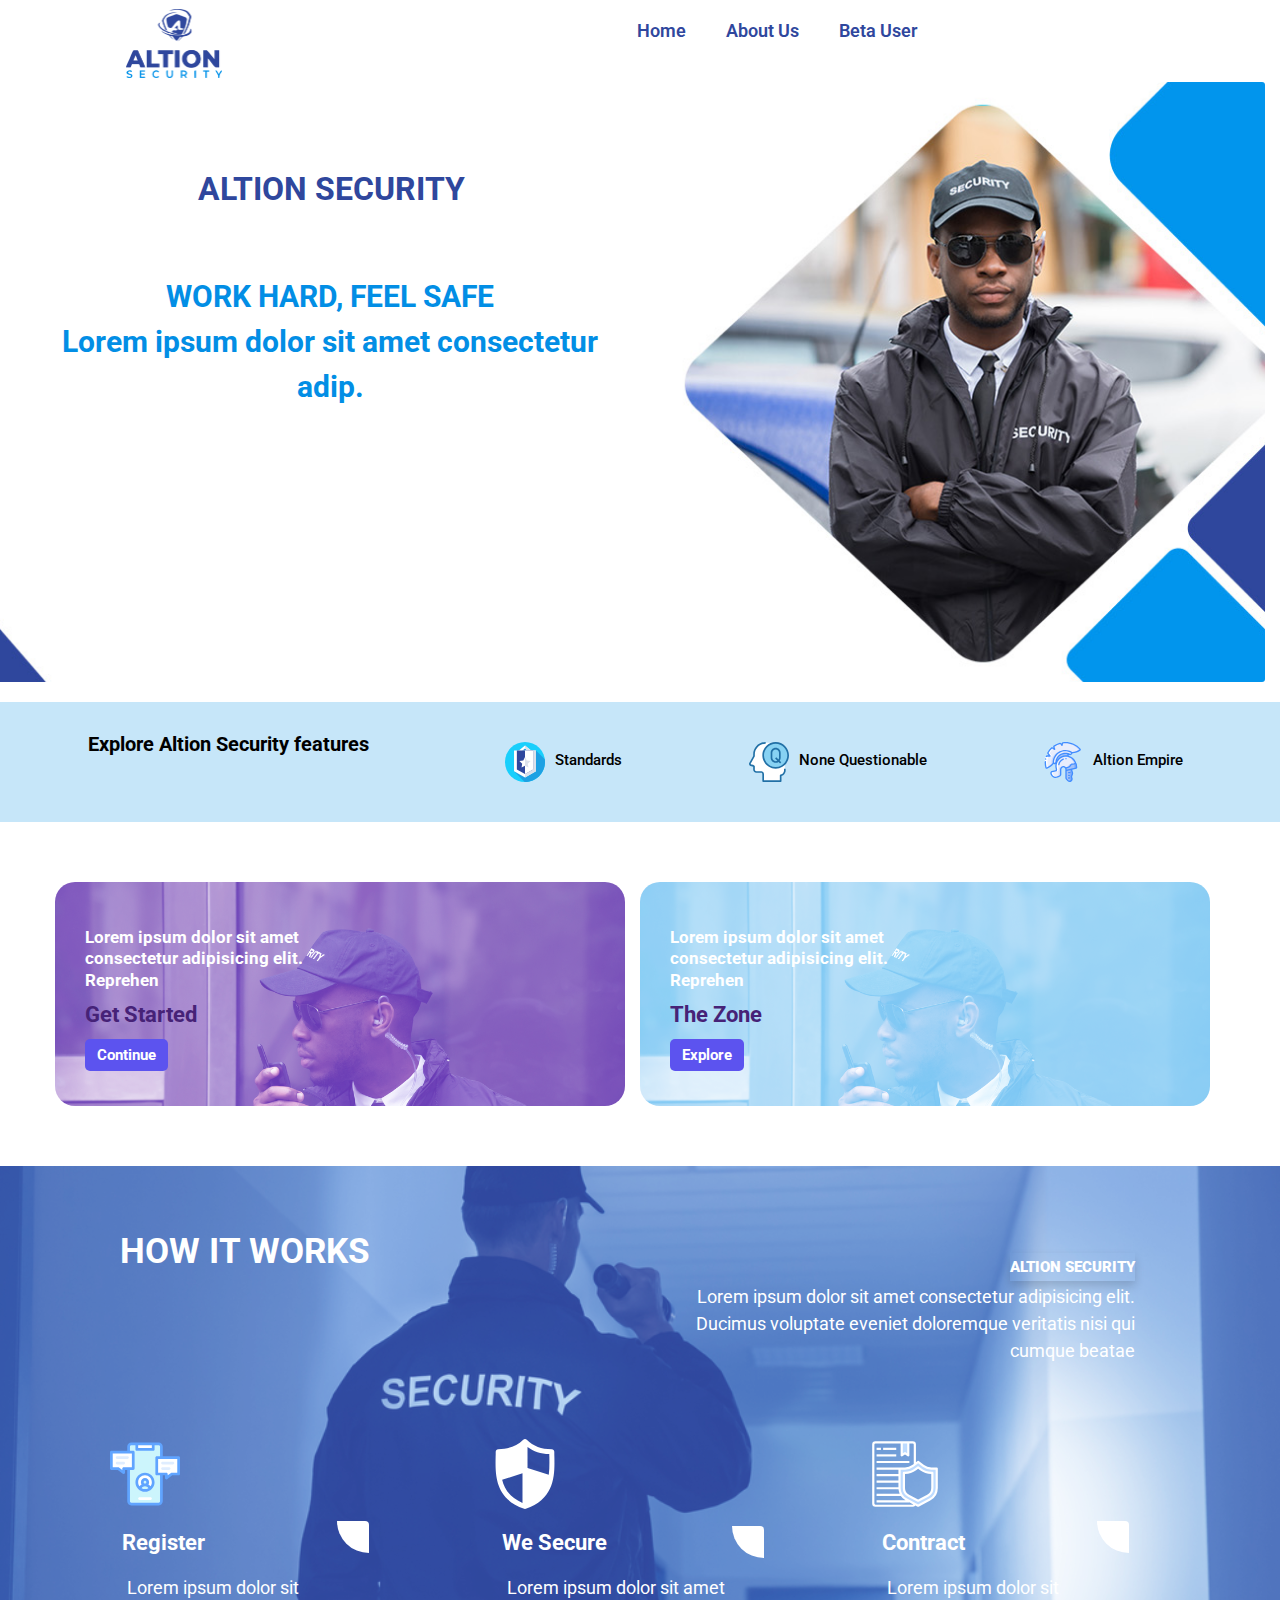
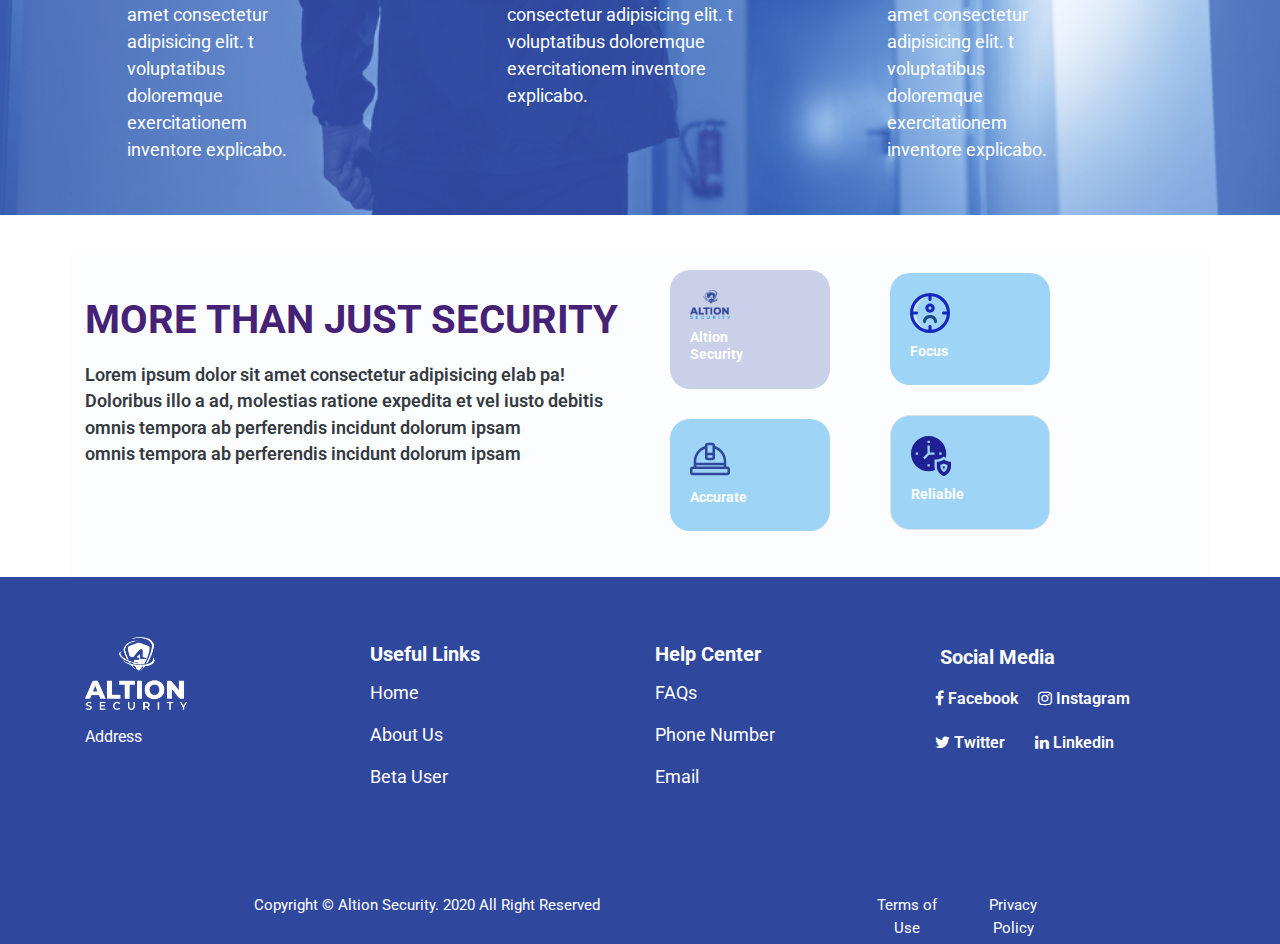
<file: altion/index.html>
<!doctype html>
<html lang="en">
<meta http-equiv="content-type" content="text/html;charset=UTF-8" />
<head>
    <meta charset="utf-8">
    <meta http-equiv="X-UA-Compatible" content="IE=edge">
    <meta name="viewport" content="width=device-width, initial-scale=1">
     
    
    <link href="assets/css/bootstrap.min.css" rel="stylesheet">
    <link href="assets/css/bootstrap-theme.min.css" rel="stylesheet">
    <link href="https://fonts.googleapis.com/css2?family=Roboto&amp;display=swap" rel="stylesheet">
    <link href="assets/css/home.css" rel="stylesheet">
    <link rel="stylesheet" href="https://stackpath.bootstrapcdn.com/font-awesome/4.7.0/css/font-awesome.min.css"
      integrity="sha384-wvfXpqpZZVQGK6TAh5PVlGOfQNHSoD2xbE+QkPxCAFlNEevoEH3Sl0sibVcOQVnN" crossorigin="anonymous">
    <link rel="stylesheet" href="https://stackpath.bootstrapcdn.com/bootstrap/4.5.2/css/bootstrap.min.css" integrity="sha384-JcKb8q3iqJ61gNV9KGb8thSsNjpSL0n8PARn9HuZOnIxN0hoP+VmmDGMN5t9UJ0Z" crossorigin="anonymous">
  </head>

  <body>
    <div class="container">
      <div class="row">
<nav class="navbar navbar-expand-lg navbar-light   rounded-0"style="background-color: #ffffff;">
  <a class="navbar-brand col-lg-5 ml-5 d-none d-lg-block col-m-lg-4" href="index.html"><img src="./assets/images/logo.png" alt="logo" class="img-fluid "  width="22%"/></a>
  <div class="row">
    <div class="col-5 d-lg-none col-sm-4 ">
      <img src="./assets/images/logo.png" alt="logo" class="img-fluid " width="70%" />
      </div>
  <div class="col-7  text-right col-lg-none col-sm-4 d-md-block float-right" style="padding-top: 5%;">
  <button class="navbar-toggle border" style="width: 20%; height: 60%; color:#2F479D!important;" type="button" data-toggle="collapse" data-target="#navbarNav" aria-controls="navbarNav"
    aria-expanded="false" aria-label="Toggle navigation">
    <span class="navbar-toggler-icon"></span>
  </button>
  </div>
    </div>
  <div class="collapse navbar-collapse col-lg-8 " id="navbarNav">
    <ul class="navbar-nav col-md-6 col-lg-8 py-0" style="font-size: 16px!important;">
      <li class="nav-item active ">
        <a class="nav-link ml-5  " href="#"  style="color: #2F479D;font-size: 18px!important; font-weight: 600">Home <span class="sr-only">(current)</span></a>
      </li>
      <li class="nav-item ">
        <a class="nav-link  ml-5 " href="about.html" style="color:  #2F479D;font-size: 18px!important; font-weight:600">About Us</a>
      </li>
      <li class="nav-item">
        <a class="nav-link  ml-5" href="betauser.html"  style="color:  #2F479D;font-size: 18px!important; font-weight: 600;">Beta User</a>
      </li>
    </ul>
  </div>
</nav>
        </div>
        </div>
    <div class="section" role="main">
      <div class="jumbotron row d-none  d-sm-none d-md-none d-lg-block d-xl-block">
          <div class="col-md-6 ">
            <h2 class="  text-center text-portion" style="color: #2F479D;">ALTION SECURITY<br>
            </h2>
              <p style="color: #028EE5; font-size: 30px;" class="font-weight-bold text-center text-portion">
                WORK HARD, FEEL SAFE <br style="color: #000000; font-size: 16px; ">
                Lorem ipsum dolor sit amet consectetur adip.</p>
          </div>
          <!-- <div class="col-md-6 hidden-sm hidden-xs">
            <img src="assets/images/male.jpg"
            alt="brand-ambassadors" class="brand-ambassadors-img">
          </div>        -->
      </div>
      <div class="jumbotrons row d-block d-sm-block d-md-block d-lg-none d-xl-none">
        <div class="col-md-12">
          <center class="center">
          <h2 class="  text-center font-weight-bold text-portion2 " style="color: #ffffff; font-size: 23px;">ALTION SECURITY<br>
          </h2>
          <p style="color: #ffffff; font-size: 15px;" class=" font-weight-bold text-center text-portion2  center ">
            WORK HARD, FEEL SAFE <br style="color: #000000; font-size: 16px; ">
            Lorem ipsum dolor sit amet consectetur adip.</p>
            </center>
        </div>
        
      </div>
      <!-- services -->
      <div class="container-fluid d-md-block d-sm-block d-lg-none">
      <div id="features-strips" class="row py-5">
        <div class="col-md-12  col-xs-12 text-center ">
              <h3 class="font-weight-bold ml-5" style="font-size: 25px;">Explore Altion Security features</h3>
        </div>
        <div class="col-md-12 row icon-row col-sm-12 py-3">
        <div class="col-md-12  icon-col py-5">
          <span>
            <img src="assets/images/landing_page/standard.svg"
            
            alt="zone-icon" width="50%!important">
          </span>
         <span>
          <h5 style="font-size: 20px;">Standards</h5>
         </span>
        </div>
        <div class="col-md-12   icon-col py-5">
          <span>
            <img src="assets/images/landing_page/question.svg"
            
            alt="chat-icon">
          </span>
          <span class="py-2">
            <h5 style="font-size: 20px;" class="pt-0" >None Questionable</h5>
          </span>
        </div>
        <div class="col-md-12 col-xs-12  icon-col py-5">
          <span>
            <img src="assets/images/landing_page/helmet.svg"
            
            alt="shop-icon">
          </span>
          <span>
            <h5 style="font-size: 20px;">Altion Empire</h5>
          </span>
        </div>
      </div>

      </div>
      </div>
        <div class="container-fluid d-sm-none d-md-none d-lg-block  d-none">
          <div id="features-strip" class="row py-5">
            <div class="col-md-4 col-sm-12 text-center">
              <h3 class="font-weight-bold ml-5" style="font-size: 20px;">Explore Altion Security features</h3>
            </div>
            <div class="col-md-8 row icon-row col-sm-12 py-3">
              <div class="col-md-4 col-sm-4 col-xs-4 icon-col">
                <span>
                  <img src="assets/images/landing_page/standard.svg"  alt="zone-icon" width="30%">
                </span>
                <span>
                  <h5 style="font-size: 15px;">Standards</h5>
                </span>
              </div>
              <div class="col-md-4 col-sm-4 col-xs-4 icon-col">
                <span>
                  <img src="assets/images/landing_page/question.svg"  alt="chat-icon">
                </span>
                <span class="py-2">
                  <h5 style="font-size: 15px;" class="pt-0">None Questionable</h5>
                </span>
              </div>
              <div class="col-md-4 col-sm-4 col-xs-4 icon-col">
                <span>
                  <img src="assets/images/landing_page/helmet.svg" alt="shop-icon">
                </span>
                <span>
                  <h5 style="font-size: 15px;">Altion Empire</h5>
                </span>
              </div>
            </div>
        
          </div>
        </div>
              <!-- services -->
<div class="container-fluid py-5  d-sm-none d-md-none d-lg-block d-md-block d-none">
  <div class="container py-5">
      <div class="row">
        <div class="col-md-6 col-lg-6 row chat-feature py-5  ">
          <div class="col-md-6 col-sm-6 col-xs-12 text-portion   " >
          <p class="text-white font-weight-bold">
            Lorem ipsum dolor sit amet consectetur adipisicing elit. Reprehen
          </p>
            <h5>Get Started</h5>
            <a href="login/index.html" class="font-weight-bold">Continue</a>
          </div>
          <div class="col-md-6 col-sm-6 hidden-xs">
            <!-- <img src="assets/images/landing_page/doctor-chat-info.png"
            srcset="http://mypaddiapp.com/assets/images/landing_page/doctor-chat-info@2x.png 2x,
            http://mypaddiapp.com/assets/images/landing_page/doctor-chat-info@3x.png 3x"
            alt="doctor-chat-info" class="infographic-img"> -->
          </div>
        </div>
        <div class="col-md-6 col-lg-6 row zone-feature ml-5 py-5  ">
          <div class="col-md-6 col-sm-6 col-xs-12 text-portion  ">
            <p class="text-white font-weight-bold">
              Lorem ipsum dolor sit amet consectetur adipisicing elit. Reprehen
            </p>
            <h5>The Zone</h5>
            <a href="main.html" class="font-weight-bold">Explore</a>
          </div>
          <div class="col-md-6 col-sm-6 hidden-xs">
          </div>
        </div>
      </div>
      </div>
      </div>

      <div class="container-fluid py-5 d-md-block d-sm-block d-lg-none d-xl-none">
        <div class="container ">
          <div class="row p-0">
            <div class="   rows  py-1 chat-features col-12">
              <div class= "text-portion">
                <p class="text-white font-weight-bold">
                  Lorem ipsum dolor sit amet consectetur adipisicing elit. Reprehen
                </p>
                <h5>Get Started</h5>
                <a href="login/index.html" class="font-weight-bold">Continue</a>
              </div>
              <!-- <div class="col-md-12 col-sm-12 hidden-xs">
              </div> -->
            </div>
            <div class="col-12  rows py-1 zone-features">
              <div class="  text-portion">
                <p class="text-white font-weight-bold">
                  Lorem ipsum dolor sit amet consectetur adipisicing elit. Reprehen
                </p>
                <h5>The Zone</h5>
                <a href="main.html" class="font-weight-bold">Explore</a>
              </div>
              <!-- <div class="col-md-6 col-sm-6 hidden-xs">
              </div> -->
            </div>
          </div>
        </div>
      </div>
      <!-- how it works -->
      <div class="section py-5" style="background-color:#2F479D; background-blend-mode: screen; background-image: url(./assets/images/landing_page/checking.jpg); background-size: cover; background-position: center; background-repeat: no-repeat;">
        <div class="container-fluid">
          <div class="container mr-5">
            <div class="row py-5">
              <div class="col-md-12 col-lg-6 ml-3" style="font-size: 35px; font-weight: 700; color: #ffffff">
                HOW IT WORKS
              </div>
              <div class="col-md-12 col-lg-5  text-right py-5" style="font-size: 15px; font-weight: 400; color: #ffffff">
               <k class="pb-0 pt-0 shadow py-2" style="font-weight: 900;">ALTION SECURITY</k><br/> 
               <p class="py-2" style="font-size: 18px;">Lorem ipsum dolor sit amet consectetur adipisicing elit. Ducimus voluptate eveniet doloremque veritatis nisi qui cumque beatae</p>
              </div>
            </div>
            <div class="row ">
              <div class="col-md-12 col-lg-4">
                <img src="./assets/images/landing_page/call.svg" alt="call" class="img-fluid text-center"  width="20%"/>
                <div class="row">
                  <div class="card2">
                  <div class="col-md-12 col-lg-10  py-2">
                    <p style="font-size: 22px;" class="text-white  font-weight-bold"> Register</p>
                    <div class="div-text p-2"> Lorem ipsum dolor sit amet consectetur adipisicing elit. t voluptatibus doloremque
                      exercitationem inventore explicabo.</div>
                    </div>
                  </div>
                  </div>
               

              </div>
              <div class="col-md-12 col-lg-4">
                <img src="./assets/images/landing_page/secure.svg" alt="call" class="img-fluid text-center" width="20%" />
                <div class="row">
                  <div class="col-md-12 col-lg-10  py-2">
                    <div class="card2">
                      <p style="font-size: 22px;" class="text-white  font-weight-bold"> We Secure</p>
                      <div class="div-text p-2"> Lorem ipsum dolor sit amet consectetur adipisicing elit. t voluptatibus doloremque
                        exercitationem inventore explicabo.</div>
                  </div>
                </div>
                </div>
              
              
              </div>
              <div class="col-md-12 col-lg-4  ">
                <img src="./assets/images/landing_page/contract.svg" alt="call" class="img-fluid text-center" width="20%" />
                <div class="row">
                  <div class="card2">
                  <div class="col-md-12 col-lg-10 py-2">
                      <p style="font-size: 22px;" class="text-white  font-weight-bold"> Contract</p>
                      <div class="div-text p-2"> Lorem ipsum dolor sit amet consectetur adipisicing elit. t voluptatibus doloremque
                        exercitationem inventore explicabo.</div>
                  </div>
                </div>
                </div>
              
              
              </div>
            </div>
          </div>
        </div>
      </div>
      <!-- morethan just a security -->
      <div class="container">     
      <div id="interface-displays" class="row">
        <div class="col-md-6 text-portion d-md-block d-sm-block d-lg-none ">
          <h5 class="purple-heading font-weight-bold" style="font-size: 40px;">
          MORE THAN JUST SECURITY
          </h5>
          <p style="font-size: 18px; font-weight: 600;" class="text-dark">
             Lorem ipsum dolor sit amet consectetur adipisicing elab pa! <br>
            Doloribus illo a ad, molestias ratione expedita et vel iusto debitis <br>
            omnis tempora ab perferendis incidunt dolorum ipsam<br>
            omnis tempora ab perferendis incidunt dolorum ipsam <br>
          </p>

        </div>
          <div class="col-md-6 text-portion d-lg-block d-lg-block d-none">
            <h5 class="purple-heading font-weight-bold" style="font-size: 40px;">
              MORE THAN JUST SECURITY
            </h5>
            <p style="font-size: 18px; font-weight: 600;" class="text-dark">
              Lorem ipsum dolor sit amet consectetur adipisicing elab pa! <br>
              Doloribus illo a ad, molestias ratione expedita et vel iusto debitis <br>
              omnis tempora ab perferendis incidunt dolorum ipsam<br>
              omnis tempora ab perferendis incidunt dolorum ipsam <br>
            </p>
          
          </div>
          <!-- <div class="" style="font-size:   ;">What we do</div> -->
        <div class="col-md-2 col-sm-4 col-xs-4  py-4 ml-4 d-none d-lg-block d-xl-block">
          <div class="row">
            <div class="col-md-12 col-lg-12">
          <div class="features-interface zone-interface">
            <img src="assets/images/logo.png"
            alt="colored-zone-icon">
            <h6 style="color: #ffffff;">
              Altion<br>
              Security<br>
            </h6>
          </div>
          </div>
          <div class="col-md-12 col-lg-12">
          <div class="features-interface period-checker-interface">
            <img src="assets/images/landing_page/accurate.svg"
            alt="period-checker-icon">
            <h6 style="color: #ffffff;">
              Accurate<br>
            </h6>
          </div>
        </div>
        </div>
        </div>
        <div class="col-md-2 col-sm-4 col-xs-4 py-4 ml-4 d-lg-none d-md-block d-sm-block">
          <div class="row">
            <div class="col-md-12 col-lg-12">
              <div class="features-interface zone-interface">
                <img src="assets/images/logo.png" alt="colored-zone-icon">
                <h6 style="color: #ffffff;">
                  Altion<br>
                  Security<br>
                </h6>
              </div>
            </div>
            <div class="col-md-12 col-lg-12">
              <div class="features-interface period-checker-interface">
                <img src="assets/images/landing_page/accurate.svg" alt="period-checker-icon">
                <h6 style="color: #ffffff;">
                  Accurate<br>
                </h6>
              </div>
            </div>
          </div>
        </div>
      <div class="col-md-3 col-sm-4 col-xs-4 py-4 ml-5 d-none d-lg-block d-xl-block">
        <div class="row py-1">
         <div class="col-md-12 col-lg-8">
        <div class="features-interface period-checker-interface">
          <img src="assets/images/landing_page/focus.svg"     
            alt="period-checker-icon">
          <h6 style="color: #ffffff;">
            Focus
          </h6>
        </div>
                  </div>
     <div class="col-md-12 col-lg-8">
        <div class="features-interface period-checker-interface border">
          <img src="assets/images/reliable.svg"  
            alt="period-checker-icon">
          <h6 style="color: #ffffff;">
            Reliable<br>
          </h6>
        </div>
          </div>
        </div>
      </div>
      <div class="col-md-3 col-sm-4 col-xs-4 py-4 ml-3 d-lg-none d-md-block d-sm-block ">
        <div class="row py-1">
          <div class="col-md-12 col-lg-8">
            <div class="features-interface period-checker-interface">
              <img src="assets/images/landing_page/focus.svg" alt="period-checker-icon">
              <h6 style="color: #ffffff;">
                Focus
              </h6>
            </div>
          </div>
          <div class="col-md-12 col-lg-8">
            <div class="features-interface period-checker-interface border">
              <img src="assets/images/reliable.svg" alt="period-checker-icon">
              <h6 style="color: #ffffff;">
                Reliable<br>
              </h6>
            </div>
          </div>
        </div>
      </div>
      </div>
</div>

      <!-- <div id="bottom-div" class="row">
        <div class="col-md-6">
          <h6>Newsletter</h6>
          <p>
            Get e-mail updates about our latest news and <br>Special offers.
          </p>
          <iframe src="https://cdn.forms-content.sg-form.com/fe722ace-bbce-11ea-8c3e-362534a18af1"></iframe>
        </div>
        <div class="col-md-6">
          <h6>Socials</h6>
          <div class="social-icon-row">
            <span class="social-icon">
              <a href="https://twitter.com/mypaddi_ng" target="_blank">
              <img src="assets/images/landing_page/twitter-icon.png"
                srcset="http://mypaddiapp.com/assets/images/landing_page/twitter-icon@2x.png 2x,
                http://mypaddiapp.com/assets/images/landing_page/twitter-icon@3x.png 3x"
                alt="twitter-icon">
              </a>
            </span>
            <span class="social-icon">
              <a href="https://instagram.com/mypaddi_ng" target="_blank">
              <img src="assets/images/landing_page/instagram-icon.png"
                srcset="http://mypaddiapp.com/assets/images/landing_page/instagram-icon@2x.png 2x,
                http://mypaddiapp.com/assets/images/landing_page/instagram-icon@3x.png 3x"
                alt="instagram-icon">
             </a>
            </span>
            <span class="social-icon">
              <a href="https://www.facebook.com/myPaddiapp/" target="_blank">
              <img src="assets/images/landing_page/facebook-icon.png"
                srcset="http://mypaddiapp.com/assets/images/landing_page/facebook-icon@2x.png 2x,
                http://mypaddiapp.com/assets/images/landing_page/facebook-icon@3x.png 3x"
                alt="facebook-icon">
             </a>
            </span>
            <span class="social-icon">
              <a href="https://web.whatsapp.com/send?phone=2347056117333&amp;text=Hello,%20MyPaddi%20shop!" target="_blank">
              <img src="assets/images/landing_page/whatsapp-icon.png"
                srcset="http://mypaddiapp.com/assets/images/landing_page/whatsapp-icon@2x.png 2x,
                http://mypaddiapp.com/assets/images/landing_page/whatsapp-icon@3x.png 3x"
                alt="whatsapp-icon">
             </a>
            </span>
          </div>
          <div class="store-icons">
            <span>
              <a href="https://play.google.com/store/apps/details?id=com.mobicure.mypaddi&amp;hl=en" target="_blank">
              <img src="assets/images/landing_page/google-store-icon.png"
                srcset="http://mypaddiapp.com/assets/images/landing_page/google-store-icon@2x.png 2x,
                http://mypaddiapp.com/assets/images/landing_page/google-store-icon@3x.png 3x"
                alt="google-store-icon">
              </a>
            </span>
              <span>
                <a href="https://itunes.apple.com/us/app/mypaddi/id1406410464?ls=1&amp;mt=8" target="_blank">
                <img src="assets/images/landing_page/apple-store-icon.png"
                srcset="http://mypaddiapp.com/assets/images/landing_page/apple-store-icon@2x.png 2x,
                http://mypaddiapp.com/assets/images/landing_page/apple-store-icon@3x.png 3x"
                alt="apple-store-icon">
              </a>
              </span>
          </div>
        </div>
      </div> -->
<div class="footer py-5">
  <div class="container-fluid">
    <div class="container">
      <div class="row ">
        <div class="col-md-12 col-lg-3 py-5">
          <img src="./assets/images/whitelogo.png" alt="logo" class="img-fluid" width="40%"/>
          <p style="color: #ffffff; font-size: 16px;" class="py-4"> Address</p>
        </div>
        <div class="col-md-12 col-lg-3 py-5" style="font-size: 18px;"> 
          <h3 class="font-weight-bold py-2"  style="font-size: 20px;color: #ffffff;"> Useful Links</h3>
          <p class=" border-0 py-1" style="color: #ffffff; font-weight: 400;"><a href="#" class="text-white">Home</a></p>
          <p class=" py-1" style="color: #ffffff; font-weight: 400;"><a href="about.html" class="text-white">About Us</a></p>
          <p class=" border-0 py-1" style="color: #ffffff; font-weight: 400;"><a href="betauser.html" class="text-white">Beta User</a></p>
        </div>
          <div class="col-md-12 col-lg-3 py-5" style="font-size: 18px;">
            <h3 class="font-weight-bold py-2" style="font-size: 20px;color: #ffffff;">Help Center</h3>
            <p class=" border-0 py-1" style="color: #ffffff;"><a href="#" class="text-white">FAQs</a></p>
          <p class="py-1"><a href="tel://+2349099586157" style="color:#ffffff">Phone Number</a></p>
            <p class="py-1"><a href="mailto:research@palmspringconfidential.com"
                style="color:#ffffff">Email</a></p> <br />
          </div>
          <div class="col-md-3 col-lg-3 font-weight-bold py-5" style="font-size: 20px;">
            <div class="font-weight-bold text-left py-2" style="font-size: 20px;color: #ffffff;">Social Media</div>
            <div class="row ">
              <div class="col-md-12 col-lg-12 ">
                <span class="row text-white">
                  <small class="d-inline p-3 text-white"style="font-weight: 600;">
                    <i class="fa fa-facebook text-white"></i>
                    Facebook
                  </small>
                  <small class="d-inline p-3"style="font-weight: 600;">
                    <i class="fa fa-instagram text-white"></i>
                    Instagram
                  </small>
                  <small class="d-inline p-3"style="font-weight: 600;">
                  <i class="fa fa-twitter text-white"></i>
                    Twitter
                  </small>
                  <small class="d-inline p-3 ml-3" style="font-weight: 600;">
                  <i class="fa fa-linkedin text-white"></i>
                    Linkedin
                  </small>
          
                </span>
              </div>
            </div>
          </div>
      </div>
    </div>
  </div>
</div>
<div class="container-fluid  ">

      <div id="footer" style="font-size: 15px; " class="row">
        <div class=" col-md-12 col-lg-8 py-2">
          Copyright &copy; Altion Security. 2020 All Right Reserved
        </div>
        <div class="col-md-12 col-lg-2 py-2 d-none d-lg-block d-xl-block">
          <div class="row">
            <div class="col-md-12 col-lg-6">
              <a class="text-white" href="">
                Terms of Use
              </a>
              
            </div>
            <div class="col-md-12 col-lg-6 ">
             <a href="" class="text-white">Privacy Policy</a>
            </div>
          </div>
        </div>
        <div class="col-md-12 col-lg-2 py-2 d-md-block d-lg-none d-sm-block">
          <div class="row">
            <div class="col-6 col-lg-6">
              <a class="text-white" href="">
                Terms of Use
              </a>
        
            </div>
            <div class="col-6">
              <a href="" class="text-white">Privacy Policy</a>
            </div>
          </div>
        </div>
      </div>
    </div>
      </div>
    
<!-- bootsrap -->
<script src="https://code.jquery.com/jquery-3.5.1.slim.min.js"
  integrity="sha384-DfXdz2htPH0lsSSs5nCTpuj/zy4C+OGpamoFVy38MVBnE+IbbVYUew+OrCXaRkfj" crossorigin="anonymous"></script>
<script src="https://cdn.jsdelivr.net/npm/popper.js@1.16.1/dist/umd/popper.min.js"
  integrity="sha384-9/reFTGAW83EW2RDu2S0VKaIzap3H66lZH81PoYlFhbGU+6BZp6G7niu735Sk7lN" crossorigin="anonymous"></script>
<script src="https://stackpath.bootstrapcdn.com/bootstrap/4.5.2/js/bootstrap.min.js"
  integrity="sha384-B4gt1jrGC7Jh4AgTPSdUtOBvfO8shuf57BaghqFfPlYxofvL8/KUEfYiJOMMV+rV" crossorigin="anonymous"></script>
    <script src="../code.jquery.com/jquery-1.12.4.min.js" integrity="sha384-nvAa0+6Qg9clwYCGGPpDQLVpLNn0fRaROjHqs13t4Ggj3Ez50XnGQqc/r8MhnRDZ" crossorigin="anonymous"></script>
    <script>window.jQuery || document.write('http://mypaddiapp.com/assets/js/jquery.js"><\/script>')</script>
    <script type="text/javascript" src="assets/js/bootstrap.min.js" ></script>

  </body>

</html>
</file>
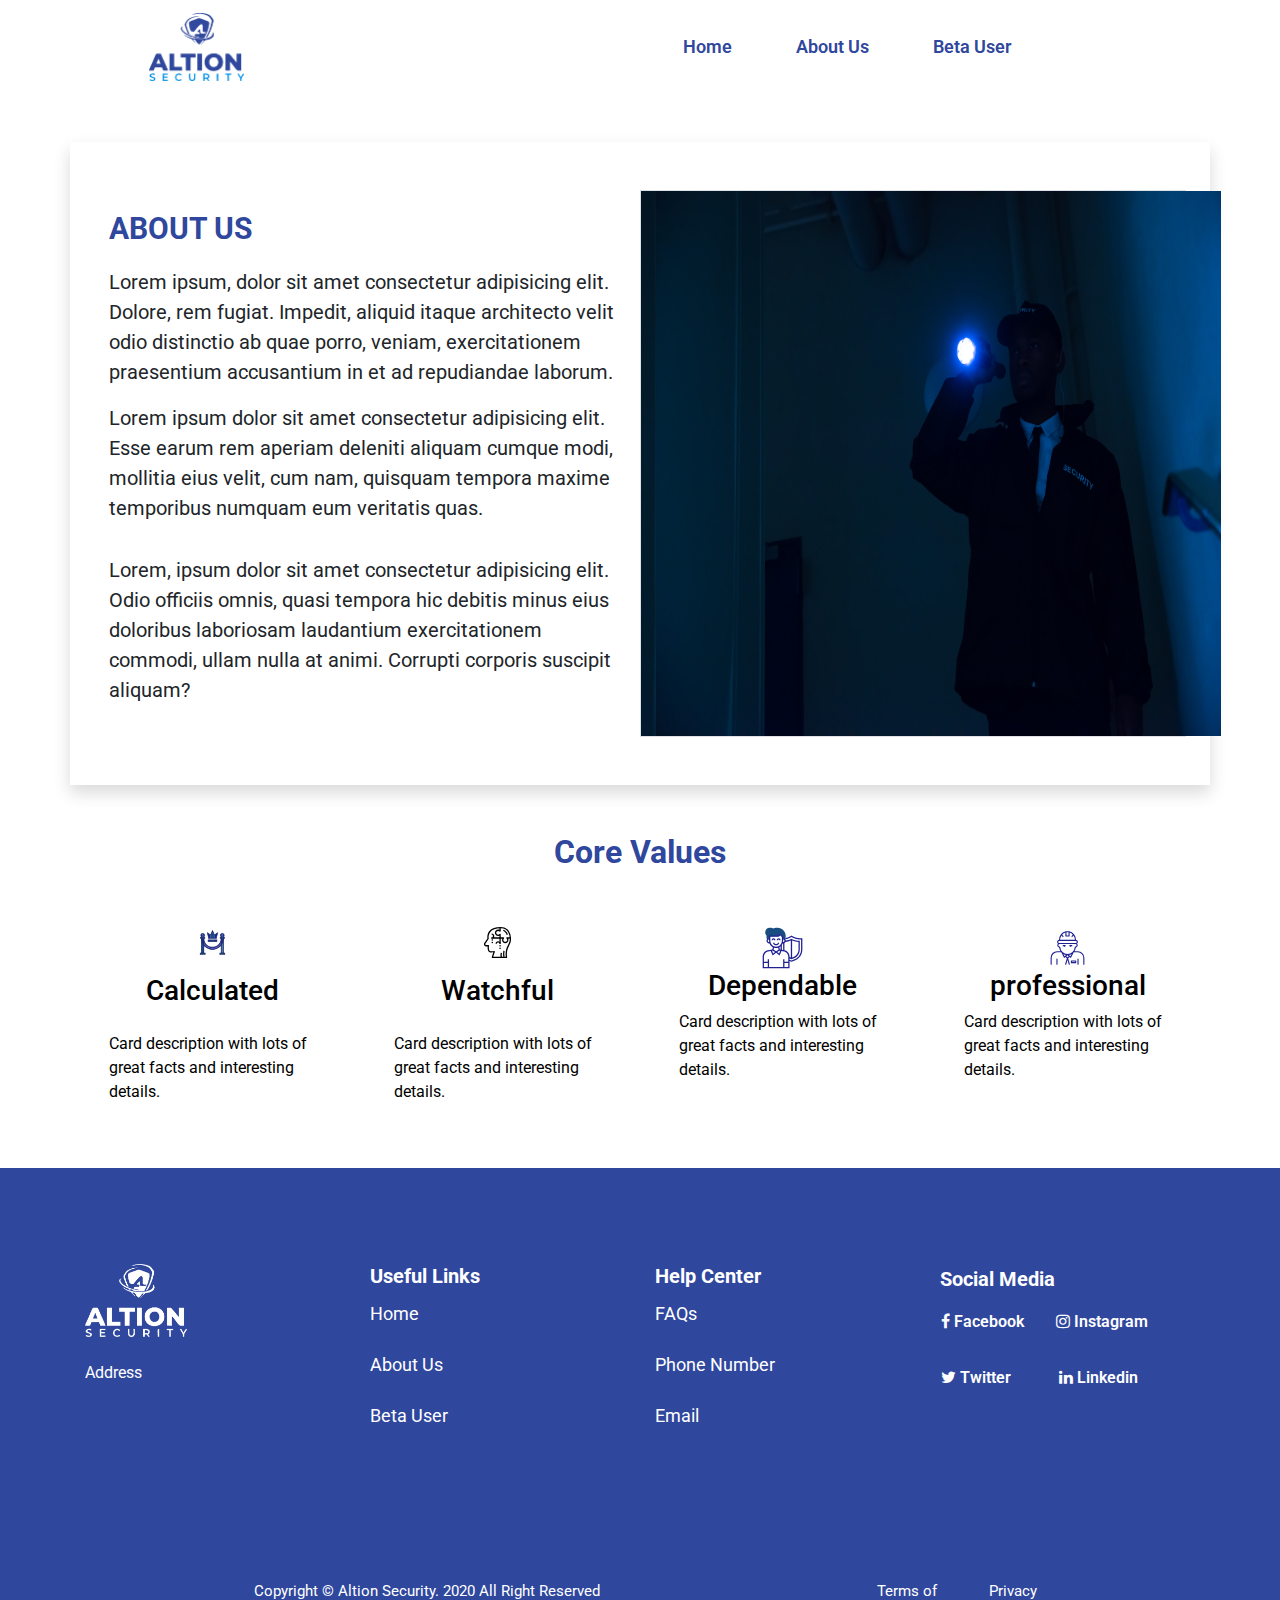
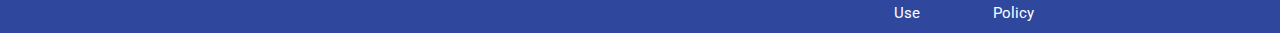
<file: altion/about.html>
<!DOCTYPE html>
<html lang="en">
<head>
    <meta charset="utf-8">
    <meta http-equiv="X-UA-Compatible" content="IE=edge">
    <meta name="viewport" content="width=device-width, initial-scale=1">
    <meta name="description"
        content="A sexual and reproductive health app for young people to chat with a doctor in Nigeria, learn about safe sex, sexual abuse, rape, contraceptives, ovulation, menstruation.">
    <meta name="author" content="MOBicure">
    <title>About Us</title>
    <!-- <link rel="shortcut icon" type="image/x-icon" href="assets/images/favicon.ico"> -->
    <meta name="title"
        content="Get answers to Sexual and Reproductive Health Questions. Chat with a doctor. Connect with community. Purchase reproductive health kits.">
    <!-- <link href="assets/css/bootstrap.min.css" rel="stylesheet"> -->
    <!-- <link href="assets/css/bootstrap-theme.min.css" rel="stylesheet"> -->
    <link href="https://fonts.googleapis.com/css2?family=Roboto&amp;display=swap" rel="stylesheet">
    <link href="assets/css/home.css" rel="stylesheet">
    <link rel="stylesheet" href="https://stackpath.bootstrapcdn.com/font-awesome/4.7.0/css/font-awesome.min.css"
        integrity="sha384-wvfXpqpZZVQGK6TAh5PVlGOfQNHSoD2xbE+QkPxCAFlNEevoEH3Sl0sibVcOQVnN" crossorigin="anonymous">
    <link rel="stylesheet" href="https://stackpath.bootstrapcdn.com/bootstrap/4.5.2/css/bootstrap.min.css"
        integrity="sha384-JcKb8q3iqJ61gNV9KGb8thSsNjpSL0n8PARn9HuZOnIxN0hoP+VmmDGMN5t9UJ0Z" crossorigin="anonymous">
</head>

<body>
    <!-- header starts -->
<div class="container">
    <div class="row">
        <nav class="navbar navbar-expand-lg navbar-light   rounded-0" style="background-color: #ffffff;">
            <a class="navbar-brand col-lg-5 ml-5 d-none d-lg-block col-m-lg-4" href="index.html"><img
                    src="./assets/images/logo.png" alt="logo" class="img-fluid " width="22%" /></a>
            <div class="row">
                <div class="col-5 d-lg-none col-sm-4 ">
                    <img src="./assets/images/logo.png" alt="logo" class="img-fluid " width="70%" />
                </div>
                <div class="col-7  text-right col-lg-none col-sm-4 d-md-block float-right" style="padding-top: 5%;">
                    <button class="navbar-toggle border d-lg-none" style=" height: 80%; color:#2F479D!important;"
                        type="button" data-toggle="collapse" data-target="#navbarNav" aria-controls="navbarNav"
                        aria-expanded="false" aria-label="Toggle navigation">
                        <span class="navbar-toggler-icon"></span>
                    </button>
                </div>
            </div>
            <div class="collapse navbar-collapse col-lg-8 " id="navbarNav">
                <ul class="navbar-nav col-md-6 col-lg-8 py-0" style="font-size: 16px!important;">
                    <li class="nav-item active ">
                        <a class="nav-link ml-5  " href="#"
                            style="color: #2F479D;font-size: 18px!important; font-weight: 600">Home <span
                                class="sr-only">(current)</span></a>
                    </li>
                    <li class="nav-item ">
                        <a class="nav-link  ml-5 " href="about.html"
                            style="color:  #2F479D;font-size: 18px!important; font-weight:600">About Us</a>
                    </li>
                    <li class="nav-item">
                        <a class="nav-link  ml-5" href="betauser.html"
                            style="color:  #2F479D;font-size: 18px!important; font-weight: 600;">Beta User</a>
                    </li>
                </ul>
            </div>
        </nav>
    </div>
</div> 
    <!-- header ends -->
    <!-- about us starts -->
    <div class="section py-5">
        <div class="container-fluid">
            <div class="container">
                <div class="row py-5 p-4 shadow">
                    <div class="col-md-12 col-lg-6 py-3   ">
                        <p class="abouthead">ABOUT US</p>
                        <div class="aboutheadertext">
                            Lorem ipsum, dolor sit amet consectetur adipisicing elit. Dolore, rem fugiat. Impedit, aliquid itaque architecto velit
                             odio distinctio ab quae porro, veniam, exercitationem praesentium accusantium in et ad repudiandae laborum.
                        </div>
                        <div class="py-3 aboutheadertext">
                            Lorem ipsum dolor sit amet consectetur adipisicing elit. Esse earum rem aperiam deleniti aliquam cumque 
                             modi, mollitia eius velit, cum nam, quisquam tempora maxime temporibus numquam eum veritatis quas.
                        </div>
                        <div class="py-3 aboutheadertext">
                            Lorem, ipsum dolor sit amet consectetur adipisicing elit. Odio officiis omnis, quasi tempora hic debitis
                             minus eius doloribus laboriosam laudantium exercitationem commodi, ullam nulla at animi. Corrupti corporis suscipit aliquam?
                        </div>
                    </div>
                    <div class="col-md-12 col-lg-6 border text-left inspect">
                        <img src="./assets/images/landing_page/inspect.jpg" alt="logo" width="110%" height="100%">
                    </div>
                </div>
            </div>
        </div>
    </div>
    <div class="section">
        <div class="container-fluid">
            <div class="container">
                <div class="row">
                    <div class="col-md-12 col-lg-12 text-center">
                       <h2 class="values">Core Values</h2> 
                    </div>
                </div>
                <div class="row">
                    <div class="col-lg-3 text-center py-3 d-none d-lg-block d-xl-block">
                     
                        <a class="card4" href="#">
                        
                          <img src="./assets/images/landing_page/important.svg" alt="important" class="img-fluid" width="15%">
                            <h3 class="py-3">Calculated</h3>
                            <p class=" text-left">Card description with lots of great facts and interesting details.</p>
                            <div class="dimmer"></div>
                            <!-- <div class="go-corner" href="#">
                                <div class="go-arrow">
                                    →
                                </div>
                            </div> -->
                        </a>
                        
                        </div>
                        <div class="col-md-12 text-center d-sm-block d-md-block d-lg-none d-xl-none">
                     
                            <a class="card4" href="#">
                        
                                <img src="./assets/images/landing_page/important.svg" alt="important" class="img-fluid" width="15%">
                                <h3 class="py-3">Calculated</h3>
                                <p class=" text-left">Card description with lots of great facts and interesting details.</p>
                                <div class="dimmer"></div>
                                <!-- <div class="go-corner" href="#">
                                                        <div class="go-arrow">
                                                            →
                                                        </div>
                                                    </div> -->
                            </a>
                        
                        </div>
                    <!-- </div> -->
                    <div class="col-md-12 col-lg-3 text-center py-3">
                        <!-- <h2 class="valuestype">Core Values</h2> -->
                        <a class="card4">
                      <img src="./assets/images/landing_page/mind.svg" alt="mind" class="img-fluid" width="15%">
                            <h3 class="py-3">Watchful</h3>
                            <p class="small text-left">Card description with lots of great facts and interesting details.</p>
                            <div class="dimmer"></div>
                            <!-- <div class="go-corner" href="#">
                                <div class="go-arrow">
                                    →
                                </div>
                            </div> -->
                        </a>
                    
                    </div>
                    <div class="col-md-12 col-lg-3 text-center py-3">
                        <!-- <h2 class="valuestype">Core Values</h2> -->
                        <a class="card4" href="#">
                    <img src="./assets/images/landing_page/depend.svg" alt="dependable" class="img-fluid" width="20%"/>
                                                      <h3>Dependable</h3>
                            <p class="small text-left">Card description with lots of great facts and interesting details.</p>
                            <div class="dimmer"></div>
                            <!-- <div class="go-corner" href="#">
                                <div class="go-arrow">
                                    →
                                </div>
                            </div> -->
                        </a>
                    
                    </div>
                    <div class="col-md-12 col-lg-3 text-center py-3">
                        <!-- <h2 class="valuestype">Core Values</h2> -->
                        <a class="card4" href="#">
                    
                           <img src="./assets/images/landing_page/professional.svg" alt="prof" class="img-fluid" width="20%"/>
                            <h3>professional</h3>
                            <p class="small text-left">Card description with lots of great facts and interesting details.</p>
                            <div class="dimmer"></div>
                            <!-- <div class="go-corner" href="#">
                                <div class="go-arrow">
                                    →
                                </div>
                            </div> -->
                        </a>
                    
                    </div>
                </div>
            </div>
        </div>
    </div>
    <div class="footer py-5">
        <div class="container-fluid">
            <div class="container">
                <div class="row ">
                    <div class="col-md-12 col-lg-3 py-5">
                        <img src="./assets/images/whitelogo.png" alt="logo" class="img-fluid" width="40%" />
                        <p style="color: #ffffff; font-size: 16px;" class="py-4"> Address</p>
                    </div>
                    <div class="col-md-12 col-lg-3 py-5" style="font-size: 18px;">
                        <h3 class="font-weight-bold"  style="font-size: 20px;color: #ffffff;"> Useful Links</h3>
                        <p class=" border-0 py-1" style="color: #ffffff; font-weight: 400;"><a href="#"
                                class="text-white">Home</a></p>
                        <p class=" py-1" style="color: #ffffff; font-weight: 400;"><a href="about.html" class="text-white">About
                                Us</a></p>
                        <p class=" border-0 py-1" style="color: #ffffff; font-weight: 400;"><a href="betauser.html"
                                class="text-white">Beta User</a></p>
                    </div>
                    <div class="col-md-12 col-lg-3 py-5" style="font-size: 18px;">
                        <h3 class="font-weight-bold"  style="font-size: 20px;color: #ffffff;">Help Center</h3>
                        <p class=" border-0 py-1" style="color: #ffffff;"><a href="#" class="text-white">FAQs</a></p>
                        <p class="py-1"><a href="tel://+2349099586157" style="color:#ffffff">Phone Number</a></p>
                        <p class="py-1"><a href="mailto:research@palmspringconfidential.com" style="color:#ffffff">Email</a>
                        </p> <br />
                    </div>
                    <div class="col-md-3 col-lg-3 font-weight-bold py-5" style="font-size: 20px;">
                        <div class="font-weight-bold text-left " style="font-size: 20px;color: #ffffff;">Social Media</div>
                        <div class="row ">
                            <div class="col-md-12 col-lg-12 ">
                                <span class="row text-white">
                                    <small class="d-inline p-3 text-white" style="font-weight: 600;">
                                        <i class="fa fa-facebook text-white"></i>
                                        Facebook
                                    </small>
                                    <small class="d-inline p-3" style="font-weight: 600;">
                                        <i class="fa fa-instagram text-white"></i>
                                        Instagram
                                    </small>
                                    <small class="d-inline p-3" style="font-weight: 600;">
                                        <i class="fa fa-twitter text-white"></i>
                                        Twitter
                                    </small>
                                    <small class="d-inline p-3 ml-3" style="font-weight: 600;">
                                        <i class="fa fa-linkedin text-white"></i>
                                        Linkedin
                                    </small>
    
                                </span>
                            </div>
                        </div>
                    </div>
                </div>
            </div>
        </div>
    </div>
    <div class="container-fluid  ">
    
        <div id="footer" style="font-size: 15px; " class="row">
            <div class=" col-md-12 col-lg-8 py-2">
                Copyright &copy; Altion Security. 2020 All Right Reserved
            </div>
            <div class="col-md-12 col-lg-2 py-2">
                <div class="row">
                    <div class="col-md-12 col-lg-6">
                        <a class="text-white" href="">
                            Terms of Use
                        </a>
    
                    </div>
                    <div class="col-md-12 col-lg-6 ">
                        <a href="" class="text-white">Privacy Policy</a>
                    </div>
                </div>
            </div>
    
        </div>
    </div>
    </div>
    <!-- js link  -->
    <script src="https://code.jquery.com/jquery-3.5.1.slim.min.js"
        integrity="sha384-DfXdz2htPH0lsSSs5nCTpuj/zy4C+OGpamoFVy38MVBnE+IbbVYUew+OrCXaRkfj"
        crossorigin="anonymous"></script>
    <script src="https://cdn.jsdelivr.net/npm/popper.js@1.16.1/dist/umd/popper.min.js"
        integrity="sha384-9/reFTGAW83EW2RDu2S0VKaIzap3H66lZH81PoYlFhbGU+6BZp6G7niu735Sk7lN"
        crossorigin="anonymous"></script>
    <script src="https://stackpath.bootstrapcdn.com/bootstrap/4.5.2/js/bootstrap.min.js"
        integrity="sha384-B4gt1jrGC7Jh4AgTPSdUtOBvfO8shuf57BaghqFfPlYxofvL8/KUEfYiJOMMV+rV"
        crossorigin="anonymous"></script>
    <script src="../code.jquery.com/jquery-1.12.4.min.js"
        integrity="sha384-nvAa0+6Qg9clwYCGGPpDQLVpLNn0fRaROjHqs13t4Ggj3Ez50XnGQqc/r8MhnRDZ"
        crossorigin="anonymous"></script>
    <script>window.jQuery || document.write('http://mypaddiapp.com/assets/js/jquery.js"><\/script>')</script>
    <script type="text/javascript" src="assets/js/bootstrap.min.js"></script>
</body>
</html>
</file>
<file: altion/assets/css/home.css>
@font-face {
    font-family: 'Google Sans';
    font-style: italic;
    font-weight: 400;
    src: local('Google Sans Italic'), local('GoogleSans-Italic'), url(https://fonts.gstatic.com/s/googlesans/v16/4UaErENHsxJlGDuGo1OIlL3L8pxULg.woff2) format('woff2');
    unicode-range: U+0000-00FF, U+0131, U+0152-0153, U+02BB-02BC, U+02C6, U+02DA, U+02DC, U+2000-206F, U+2074, U+20AC, U+2122, U+2191, U+2193, U+2212, U+2215, U+FEFF, U+FFFD;
  }

  @font-face {
    font-family: 'Google Sans';
    font-style: italic;
    font-weight: 500;
    src: local('Google Sans Medium Italic'), local('GoogleSans-MediumItalic'), url(https://fonts.gstatic.com/s/googlesans/v16/4UaZrENHsxJlGDuGo1OIlL3L-m93OwRmOw.woff2) format('woff2');
    unicode-range: U+0000-00FF, U+0131, U+0152-0153, U+02BB-02BC, U+02C6, U+02DA, U+02DC, U+2000-206F, U+2074, U+20AC, U+2122, U+2191, U+2193, U+2212, U+2215, U+FEFF, U+FFFD;
  }

  @font-face {
    font-family: 'Google Sans';
    font-style: italic;
    font-weight: 700;
    src: local('Google Sans Bold Italic'), local('GoogleSans-BoldItalic'), url(https://fonts.gstatic.com/s/googlesans/v16/4UaZrENHsxJlGDuGo1OIlL3L-idxOwRmOw.woff2) format('woff2');
    unicode-range: U+0000-00FF, U+0131, U+0152-0153, U+02BB-02BC, U+02C6, U+02DA, U+02DC, U+2000-206F, U+2074, U+20AC, U+2122, U+2191, U+2193, U+2212, U+2215, U+FEFF, U+FFFD;
  }

  @font-face {
    font-family: 'Google Sans';
    font-style: normal;
    font-weight: 400;
    src: local('Google Sans Regular'), local('GoogleSans-Regular'), url(https://fonts.gstatic.com/s/googlesans/v16/4UaGrENHsxJlGDuGo1OIlL3Owp4.woff2) format('woff2');
    unicode-range: U+0000-00FF, U+0131, U+0152-0153, U+02BB-02BC, U+02C6, U+02DA, U+02DC, U+2000-206F, U+2074, U+20AC, U+2122, U+2191, U+2193, U+2212, U+2215, U+FEFF, U+FFFD;
  }

  @font-face {
    font-family: 'Google Sans';
    font-style: normal;
    font-weight: 500;
    src: local('Google Sans Medium'), local('GoogleSans-Medium'), url(https://fonts.gstatic.com/s/googlesans/v16/4UabrENHsxJlGDuGo1OIlLU94YtzCwY.woff2) format('woff2');
    unicode-range: U+0000-00FF, U+0131, U+0152-0153, U+02BB-02BC, U+02C6, U+02DA, U+02DC, U+2000-206F, U+2074, U+20AC, U+2122, U+2191, U+2193, U+2212, U+2215, U+FEFF, U+FFFD;
  }

  @font-face {
    font-family: 'Google Sans';
    font-style: normal;
    font-weight: 700;
    src: local('Google Sans Bold'), local('GoogleSans-Bold'), url(https://fonts.gstatic.com/s/googlesans/v16/4UabrENHsxJlGDuGo1OIlLV154tzCwY.woff2) format('woff2');
    unicode-range: U+0000-00FF, U+0131, U+0152-0153, U+02BB-02BC, U+02C6, U+02DA, U+02DC, U+2000-206F, U+2074, U+20AC, U+2122, U+2191, U+2193, U+2212, U+2215, U+FEFF, U+FFFD;
  }


  body {
    /* padding-top: 70px;
    padding-bottom: 30px; */
    font-family: "Google Sans", "Roboto", "Helvetica Neue",Helvetica,Arial,sans-serif;
  }
 */
  a {
    text-decoration: none;
    outline: none;
  }
  
  a:hover{
    text-decoration: none;
    outline: none;
  }
  .nav-link{
    font-size: 20px;
  }
  .theme-dropdown .dropdown-menu {
    position: static;
    display: block;
    margin-bottom: 20px;
  }
  
  .theme-showcase > p > .btn {
    margin: 5px 0;
  }
  
  /* .theme-showcase .navbar .container { */
    /* width: auto; */
  /* } */
  
  nav.navbar.navbar-inverse.navbar-fixed-top {
    padding: 1em 0;
    border: none;
  }
  
  nav.navbar.navbar-inverse.navbar-fixed-top {
    background: #fff;
  }
  
  .nav-icons span {
    display: inline-block;
    margin-right: 1.5em;
  }
  
  .nav-icons {
    text-align: right;
  }
  
  .nav-icons span label {
    margin: 0;
    display: block;
  }
  
  .nav-icons span label:first-child {
    font-size: 14px;
    font-weight: bold;
    color: #000000;
  }
  
  .nav-icons span label:last-child {
    font-size: 10px;
    font-weight: 500;
    color: #a5a5a5;
  }
  
  .nav-icons span:last-child {
    top: 1em;
    position: relative;
  }
  
  div#navbar {
    padding-top: 1em;
  }
  
  ul.login-signup li a{
    font-size: 14px;
    text-shadow: none !important;
    color: #000000 !important;
    display: block;
    border: 1px solid #fff;
    padding: 5px 10px;
    margin-right: 1em;
    border-radius: 5px;
    background: #fff;
    outline: none;
  }
  
  ul.login-signup li a:hover {
    background-color: #5c53ef !important;
    color: #fff !important;
    border-radius: 5px;
  }
  
  .jumbotron {
    background-image: url('../images/security.jpg');
    background-position: center; 
    position: relative;
    background-repeat: no-repeat; 
    background-size: cover; 
    padding-bottom: 0;
    height: 600px;
    width: 100%;
  }
  .center{
    padding-top: 60%;
   

  }
  /* small screen */
  .jumbotrons{
    background-image: url('../images/mobile.jpg');
    background-position: center; 
    background-color: #2F479D;
    background-blend-mode:overlay;
    /* position: relative; */
    background-repeat: no-repeat; 
    background-size: cover; 
    padding-bottom: 0;
    height: 500px;
    width: 105%;

  }
  .footer{
    background-color: #2F479D;
  }
  .jumbotron.row h2 {
    color: #462277;
    font-weight: bold;
    padding-bottom: 0.5em;
    font-size: 32px;
  }
  
  .jumbotron p {
    margin-bottom: 15px;
    font-size: 1.3em;
    font-weight: 400;
    color: #8d8797;
    padding-bottom: 1em;
  }
  
  .jumbotron .store-icons{
    padding-bottom: 1em;
  }
  
  .navbar-inverse .navbar-toggle .icon-bar {
    border: 1px solid;
    border-color: #462276;
  }
  
  .navbar-inverse .navbar-toggle:focus, .navbar-inverse .navbar-toggle:hover {
    background-color: #f0e6e6;
  }
  
  /* 
  .navbar-toggle:hover {
    background-color: #FFF;
  }
  
  .navbar-toggle:hover, .navbar-toggle:focus  {
      background-color: #FFF;
    } */
    /* .icon-bar {
      background-color: @navbar-inverse-toggle-icon-bar-bg;
    } */
  /* } */
  
  img.brand-ambassadors-img {
    width: 90%;
  } 
  
  img.features-animation{
    height: 35em;
    border: 1px solid #f3f3f3;
    outline: none;
  }
  
  div#features-strip h3 {
    margin-top: 0;
  }
    div#features-strips h3 {
    margin-top: 0;
  }
  
  div#features-strip {
    color: #000000;
    background-color: #028ee539;
    padding: 2em 0em 0.8em 0em;
  }
  div#features-strips {
    color: #000000;
    background-color: #028ee539;
    padding: 2em 0em 0.8em 0em;
  }
  div#features-strip img {
    width: 4em;
    height: 4em;
  }
  div#features-strips img {
    width: 4em;
    height: 4em;
  }
  
  .icon-col span {
    display: inline-block;
  }
  
  .icon-col span:first-child {
    margin-right: 0.8em;
  }
  
  .icon-row
  {
    text-align: right;
  }
  .icon-col {
    text-align: center;
  }
  
  .col-md-3.icon-col h5 {
    margin-left: 1em;
    /* margin-top: 4px; */
  }
  
  div#features-expanded {
    margin-top: 4em;
    padding: 0 1em;
    margin-bottom: 3em;
  }
  
  div#features-expanded div.col-md-6.row {
    margin: 0 1%;
    width: 47%;
    border-radius: 20px;
    outline: none;
    padding: 3em 4em 0 2em;
  }
  
  img.infographic-img {
    max-width: 250px;
    height: 200px;
    width: 120%;
  }
  
  .row.chat-feature {
    background-color: #6737b3;
    background-image: url(../images/male.jpg);
    background-size: cover;
    background-blend-mode: screen;
    border-radius: 20px;
    /* margin-bottom: 2rem; */
  }
  .rows.chat-features {
    background-color: #6737b3;
    background-image: url(../images/male.jpg);
    background-size: cover;
    background-blend-mode: screen;
    border-radius: 20px;
    margin-bottom: 2rem;
  }
  
  .row.zone-feature {
    background-color: #7AC5F3;
     background-image: url(../images/male.jpg);
    background-size: cover;
    background-blend-mode: screen;
    border-radius: 20px;
    
  }
   .rows.zone-features {
    background-color: #7AC5F3;
     background-image: url(../images/male.jpg);
    background-size: cover;
    background-blend-mode: screen;
    border-radius: 20px;
    
  }
  
  div.text-portion p {
    color: #9c89b5;
    font-size: 1.7rem;
    font-weight: 500;
    line-height: 1.26;
  }
  
  div.text-portion h5, h5.purple-heading {
    color: #462277;
    font-weight: bold;
    font-size: 2.2rem;
    line-height: 1.25;
    margin-bottom: 1.7rem;
  }
  
  div.text-portion a {
    outline: none;
    text-decoration: none;
    border-radius: 5px;
    background-color: #5c53ef;
    color: #fff;
    padding: 0.7rem 1.2rem;
    line-height: 1.32;
    -webkit-text-stroke: 1px rgba(0, 0, 0, 0);
    font-size: 1.5rem;
  }
  
  div.text-portion a:hover {
    border: 1px solid #5c53ef;
  }
  
  .text-portion {
    padding: 1.5em 0em 1em 1em;
  }
  .text-portion2 {
    padding: 1.5em 0em 1em 1em;
    
  }
  
  .row.shop-feature .text-portion {
    padding-top: 5%;
  }
  
  .row.shop-feature {
    margin-top: 4em;
    border-radius: 20px;
    outline: none;
    padding: 3em 4em 3em 2em;
    background-color: #f2fff3;
  }
  
  .row.shop-feature img{
    width: 100%;
  }
  
  .features-interface {
    border-radius: 20px;
    outline: none;
    padding: 2em;
    margin-bottom: 3rem;
  }
  
  div#interface-display .text-portion {
    padding-top: 4em;
  }
   div#interface-displays .text-portion {
    padding-top: 4em;
  }
  .features-interface.zone-interface {
    background-color: #2f479d3e;
  }
  
  .features-interface h6 {
    font-size: 1.4rem;
    font-weight: bold;
    line-height: 1.25;
  }
  .div-text{
    font-size: 18px;
    color: #ffffff;
  }
  .features-interface img {
    max-width: 40px;
    margin-bottom: 1rem;
  }
  /* card-effect */
  .card2 {
  display: block;
  top: 0px;
  position: relative;
  max-width: 262px;
  border-radius: 4px;
  /* padding: 32px 24px; */
  margin: 12px;
  text-decoration: none;
  z-index: 0;
  overflow: hidden;
  /* border: 1px solid #f2f8f9; */
  }
  .card2:hover {
    transition: all 0.2s ease-out;
    box-shadow: 0px 4px 8px rgba(38, 38, 38, 0.2);
    top: -4px;
    /* border: 1px solid #cccccc; */
 
  }
.abouthead{
  font-size: 30px;
  font-weight: 700;
  color: #2F479D;
}
.aboutheadertext{
font-size: 20px;
}
  .card2:before {
    content: "";
    position: absolute;
    z-index: -1;
    top: -16px;
    right: -16px;
    background: #ffffff;
    height: 32px;
    width: 32px;
    border-radius: 32px;
    transform: scale(2);
    transform-origin: 50% 50%;
    transition: transform 0.15s ease-out;
  }

  .card2:hover:before {
    transform: scale(2.15);
    background: #2F479D;
  }
  .values{
    color: #2F479D;
    justify-self: center;
    font-weight: 700;
  }
  /* corevalues */
  .card4 {
  display: block;
  top: 0px;
  position: relative;
  max-width: 262px;
  background-color: #ffffff;
  border-radius: 4px;
  padding: 32px 24px;
  /* margin: 12px; */
  text-decoration: none;
  overflow: hidden;
  color: black;
  
  }
  .go-corner{
    background-color: #00838d;
    height: 100%;
    width: 16px;
    padding-right: 9px;
    border-radius: 0;
    transform: skew(6deg);
    margin-right: -36px;
    align-items: start;
    background-image: linear-gradient(-45deg, #2f479d3e 1%, #2F479D 100%);
  }
  
  .go-arrow{
    transform: skew(-6deg);
    margin-left: -2px;
    margin-top: 90px;
    opacity: 0;
  }

  .card4:hover {
    border: 1px solid #2f479d3e;
    text-decoration: none;
    transform: skewY(5deg);
  }
  
  h3 .card4 {margin-top: 8px;}


.card4 .go-corner :hover {
    margin-right: -12px;
  }
  .go-arrow  .card4 :hover{
    opacity: 1;
  }
/* ends */
.small{
  font-size: 16px!important;
}
.inspect{
  background-image: url(../images/landing_page/inspect.jpg);
  background-repeat: no-repeat;
  background-position: center;
  background-size: cover;
}
  .features-interface.period-checker-interface {
    background-color: #028ee55f;
  }
  
  .features-interface.zone-interface h6 {
    color: #7b4848;
  }
  
  .features-interface.period-checker-interface h6 {
    color: #428647;
  }
  
  div#interface-display {
    margin-top: 4em;
    background-color: #fbfdff;
    padding: 3rem 0 3rem 3rem;
  }
  div#interface-displays {
    margin-top: 4em;
    background-color: #fbfdff;
    /* padding: 3rem 0 3rem 3rem; */
  }
  
  div#interface-display p {
    line-height: 1.47;
    font-size: 1.2em;
    font-weight: 400;
    color: #8d8797;
  }
   div#interface-displays p {
    line-height: 1.47;
    font-size: 1.2em;
    font-weight: 400;
    color: #8d8797;
  }
  div#bottom-div {
    margin-top: 4em;
    padding: 1rem;
  }
  
  div#bottom-div h6 {
    color: #462277;
    font-size: 1.8rem;
    font-weight: bold;
    line-height: 1.44;
  }
  
  div#bottom-div p {
    color: #a5a5a5;
    font-weight: 500;
    line-height: 1.26;
    margin: 2rem 0;
  }
  
  input[type="email"] {
    border: none;
    border-bottom: 2px solid #bebce2;
    outline: none;
    height: 3em;
    margin-right: 1rem;
    width: 25rem;
  }
  
  input.submit-btn {
    border-radius: 5px;
    background-color: #5c53ef;
    color: #fff;
    width: 100px;
    padding: 0.8em 0.4em;
    outline: none;
    font-size: 1.3rem;
    font-weight: bold;
  }
  
  .social-icon-row {
    margin: 2rem 0;
  }
  
  span.social-icon img {
    width: 30px;
  }
  
  span.social-icon {
    margin-right: 2rem;
  }
  
  .store-icons img {
    width: 140px;
  }
  
  div#footer{
    background-color: #2F479D;
    color: #ffffff;
    text-align: center;
    /* padding: 2em 0 2em 0; */
  }
  
  div#bottom-div iframe {
    min-height: 350px;
    border: none;
    width: 100%;
    margin-left: -125px;
    overflow-y: visible;
  }
  
  @media only screen and (max-width: 600px)  {
    .col-xs-4.icon-col {
      width: 25.333333%;
    }
  
    .icon-col span {
      display: block;
      text-align: center;
    }
    .icon-row {
      padding-top: 1em;
    }
  
    .jumbotron, .jumbotron {
      padding-bottom: 3em;
    }
  
    div#features-expanded div.col-md-6.row {
      padding: 1em 4em 1em 2em;
    }
  
    .col-md-6.text-portion {
      padding: 1em 0em 1.5em 1em;
    }
  
    div#interface-display .text-portion {
      padding-top: 1em;
    }
    div#interface-displays .text-portion {
      padding-top: 1em;
    }
  
    div#bottom-div iframe {
      margin-left: -20px;
    }

    .nav-icons {
      text-align: left;
    }
  }
  
  @media only screen and (max-width: 411px)  {
    .features-interface {
        padding: 1em;
    }
  }
  
  @media only screen and (max-width: 320px)  {
    div#bottom-div iframe {
      width: 118%;
    }
    div#features-expanded div.col-md-6.row {
        padding: 1em 1em 1em 1em;
    }
    div#features-expanded div.col-md-6.row {
      width: 100%;
      margin-bottom: 1em;
    }
  
     div#features-strip h5 {
      font-size: 2.1rem;
    }
      div#features-strips h5 {
      font-size: 1.1rem;
    }
    .row.shop-feature {
      margin: 0 0.1em;
    }
  }
</file>
